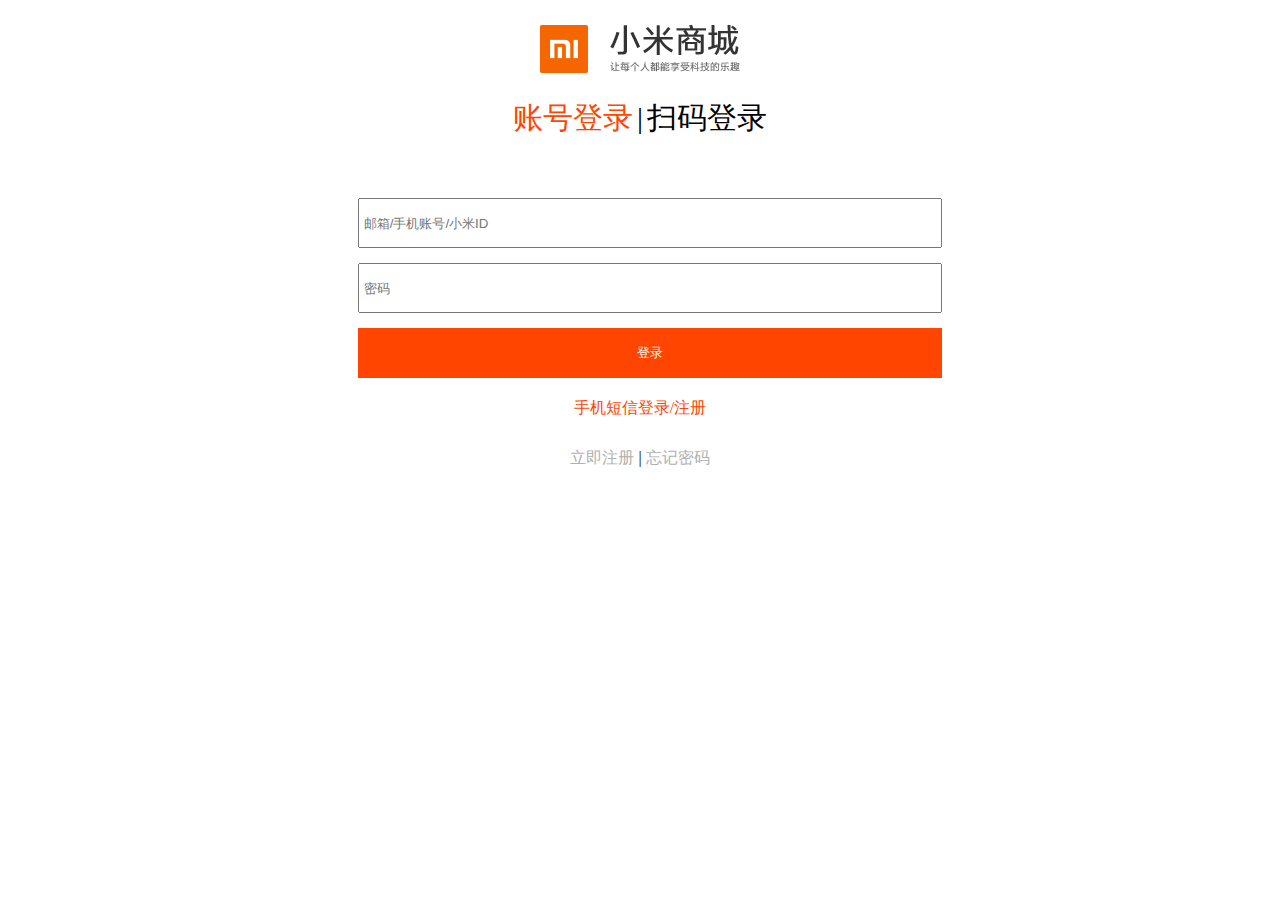
<file: login.html>
<!DOCTYPE html>
<html lang="en">
<head>
	<meta charset="UTF-8">
	<title>Login - 小米商城登录</title>
	<link rel="stylesheet" href="css/index.css">
	<link rel="stylesheet" href="css/login.css">
</head>
<body>
	<div class="container" style="height: 100%">
		<div class="logo"></div>
		
		<div class="col login-label">
			<a href="#" id="accLogin">账号登录</a>
			<span>|</span>
			<a href="#" id="qrCodeLogin">扫码登录</a>
		</div>
		
		<form action="#" method="post" class="form-box">
			<div class="form-item">
				<input type="text" placeholder=" 邮箱/手机账号/小米ID" name="username">
			</div>
			
			<div class="form-item">
				<input type="password" placeholder=" 密码" name="password">
			</div>
			
			<div class="form-item">
				<input type="submit" value="登录" name="submit">
			</div>
		</form>
		
		<div class="col">
			<a href="#" class="phone-register">手机短信登录/注册</a>
		</div>
		
		
		<div class="col register-forgetpassword">
			<a href="#">立即注册</a>
			<span>|</span>
			<a href="#">忘记密码</a>
		</div>
	</div>
	<script>
		let accLogin = document.getElementById("accLogin");
		accLogin.style.color = "orangered"
	</script>
</body>
</html>
</file>
<file: css/index.css>
* {
    margin: 0;
    padding: 0;
    box-sizing: border-box;
}

#app {
    width: 100%;
}

.header_banner {
    transition: all 3s;   /* 动画 */
    background-image: url("../img/header_banner.jpeg");
    background-position: 50%;
    background-repeat: no-repeat;
    background-size: auto 120px;
    width: 100%;
    height: 120px;
}

header {
    position: relative;

}

.container {
    box-sizing: border-box;
    width: 1226px;
    margin: 0 auto;
}

.block_bottom {
    margin-bottom: 20px;
}

.block_left {
    margin-left: 15px;
}

.site_fixed {
    position: fixed;
    background-color: whitesmoke;
    height: 450px;
    width: 90px;
    right: 0;
    top: 30%;
}

.site_fixed .site_fixed_list {
    display: flex;
    flex-direction: column;
    list-style: none;
}

.site_fixed_list li {
    flex-basis: 90px;
    flex-grow: 1;
    display: flex;
    flex-direction: column;
    justify-content: center;
    align-items: center;
}

.site_fixed_list img {
    width: 45px;
    z-index: -2;
    left: 5px;
}

.site_fixed_list a {
    text-decoration: none;
    color: #b0b0b0;
}


.site_fixed_list span{
    display: block;
    margin-top: 50px;
}
</file>
<file: css/login.css>
.logo {
    width: 200px;
    height: 98px;
    background-image: url("../img/mistore_logo.png");
    background-repeat: no-repeat;
    margin: 0 auto;
}

.login-label > a{
    color: black;
    text-decoration: none;
    font-size: 30px;
}

.login-label > a:active {
    color: orangered;
}

.login-label > span {
    font-size: 30px;
}

.form-box {
    margin: 50px auto;
    width: 755px;
    height: 150px;
}

.form-item {
    height: 50px;
    width: 80%;
    margin: 0 auto;
    padding-left: 20px;
    margin-bottom: 15px;

}

.form-item > input {
    height: 100%;
    width: 100%;
}

.form-item > input[type="submit"] {
    background-color: orangered;
    border: none;
    color: white;
}

.col {
    width: 100%;
    height: 50px;
    text-align: center;
}

.phone-register {
    text-decoration: none;
    color: orangered;
}

.register-forgetpassword > a{
    color: #b0b0b0;
    text-decoration: none;
}

.register-forgetpassword > a:hover {
    color: orangered;
}
</file>
